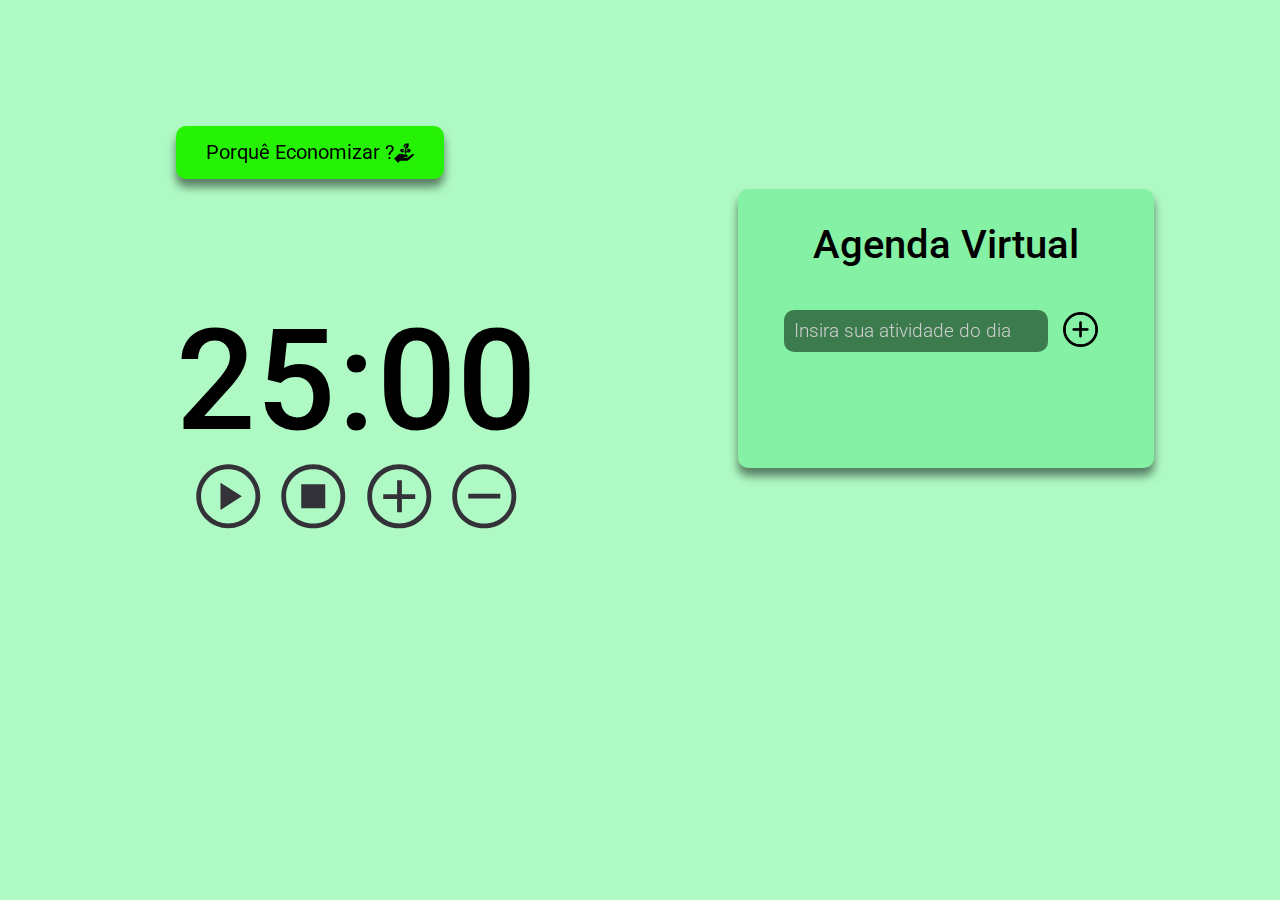
<file: UPX/agenda/index.html>
<!DOCTYPE html>
<html lang="en">

<head>
    <link rel="preconnect" href="https://fonts.googleapis.com">
    <link rel="preconnect" href="https://fonts.gstatic.com" crossorigin>

    <meta charset="UTF-8">
    <meta http-equiv="X-UA-Compatible" content="IE=edge">
    <meta name="viewport" content="width=device-width, initial-scale=1.0">

    <link href="https://fonts.googleapis.com/css2?family=Roboto:wght@100;300;500;700&display=swap" rel="stylesheet">
    <link rel="stylesheet" href="./styles.css">
    <title>EcoAgenda</title>
</head>

<body>
    <main>
        <div class="container">
           <a href="../pagina/pagina.html"><button id="modal-btn">
                    Porquê Economizar ?
                <img src="./assets/semeando.png" alt="semeando" height="20px" width="20px">
            </button></a>

            <div class="timer-container">
                <div id="timer">
                    <span id="minutes">25</span>
                    <span>:</span>
                    <span id="seconds">00</span>
                </div>
                <div class="btn-wrapper">
                    <button class="play"><img src="./assets/play.svg" alt="Botão play"></button>

                    <button class="pause hide">
                        <svg width="80" height="80" viewBox="0 0 64 64" fill="none" xmlns="http://www.w3.org/2000/svg">
                            <path fill-rule="evenodd" clip-rule="evenodd"
                                d="M6 32C6 17.6454 17.6454 6 32 6C46.3546 6 58 17.6454 58 32C58 46.3546 46.3546 58 32 58C17.6454 58 6 46.3546 6 32ZM32 10C19.8546 10 10 19.8546 10 32C10 44.1454 19.8546 54 32 54C44.1454 54 54 44.1454 54 32C54 19.8546 44.1454 10 32 10Z"
                                fill="#323238" />
                            <path fill-rule="evenodd" clip-rule="evenodd"
                                d="M26 22C27.1046 22 28 22.8954 28 24V40C28 41.1046 27.1046 42 26 42C24.8954 42 24 41.1046 24 40V24C24 22.8954 24.8954 22 26 22Z"
                                fill="#323238" />
                            <path fill-rule="evenodd" clip-rule="evenodd"
                                d="M38 22C39.1046 22 40 22.8954 40 24V40C40 41.1046 39.1046 42 38 42C36.8954 42 36 41.1046 36 40V24C36 22.8954 36.8954 22 38 22Z"
                                fill="#323238" />
                        </svg>
                    </button>

                    <button class="stop"><img src="./assets/stop.svg" alt="Botão Pausa"></button>

                    <button class="add"><img src="./assets/plus.svg" alt="Botão aumentar tempo"></button>

                    <button class="decrease"><img src="./assets/minus.svg" alt="Botão diminuir tempo"></button>
                </div>
            </div>
        </div>

        <div class='agenda'>
            <form>
                <h1>Agenda Virtual</h1>
                <label for="task">
                    <input type="text" id="task" name="task" placeholder="Insira sua atividade do dia">
                    <button class="addTask"><img src="./assets/add.png" alt=""></button>
                </label>
                <table id="task-table">
                    <tbody>
                    </tbody>
                </table>
            </form>
        </div>
    </main>

    <script src="./script.js"></script>
</body>

</html>
</file>
<file: UPX/agenda/styles.css>
* {
    margin: 0;
    padding: 0;
    box-sizing: border-box;
}

:root{
    font-size: 62.5%;

    --bright-green: #28FF05;
    --dark-green: #3B7B4D;
    --text-color: #323238;
    --light-green_0: #AFFAC4;
    --light-green_1: #85f1a4;
}

.hide {
    display: none;
}

body {
    padding: 12.6rem;

    min-height: 100vh;

    background-color: var(--light-green_0);
    font-family: 'Roboto', sans-serif;
}

button {
    background-color: transparent;
    border: none;
    cursor: pointer;
}

main{ 
    display: flex;
    align-items: center;
    justify-content: space-between;
}

#modal-btn{
    background-color: var(--bright-green);

    font-family: 'Roboto', sans-serif;
    font-size: 2rem;
    line-height: 23.44px;

    display: flex;
    align-items: center;
    justify-content: center;

    padding: 1.5rem 3rem;
    border-radius: 10px;

    margin-bottom: 12rem;

    filter: brightness(0.95);

    box-shadow: 0px 8px 10px rgba(0, 0, 0, 0.5);
}

#modal-btn:active{
    box-shadow: inset -4px 4px 0 #222;
    font-size: 1.8rem;
}
#modal-btn:hover{
    filter: brightness(1);
}
.container{ 
    margin-left: 5rem;
}

#timer span {
    font-family: 'Roboto', sans-serif;
    font-weight: 500;
    font-size: 14rem;
    line-height: 164.06px;
}

.btn-wrapper{
    display: flex;
    align-items: center;
    justify-content: space-evenly;
}

.agenda form {
    display: flex;
    flex-direction: column;
    align-items: center;
    justify-content: center;

    padding: 3.2rem 4.6rem 4.6rem 4.6rem;

    border-radius: 10px;

    background-color: var(--light-green_1);

    font-family: 'Roboto', sans-serif;

    box-shadow: 0px 8px 10px rgba(0, 0, 0, 0.5);
}

form h1{ 
    font-size: 4rem;
    font-weight: 500;

    margin-bottom: 4.2rem;
}

form label {
    display: flex;
    align-items: center;
    justify-content: space-between;
    gap: 1.5rem;

    width: 100%;

    margin-bottom: 7rem;
}

form label input { 
    width: 100%;

    background-color: var(--dark-green);

    color: #ffffff;
    font-size: 1.88rem;

    border: none;
    padding: 1rem;

    border-radius: 10px;
}

input::placeholder {
    font-family: 'Roboto', sans-serif;
    font-weight: 300;

    color: white;
    filter: brightness(0.8);
}

form label button img{
    margin-right: 1rem;
    height: 3.5rem;
    width: 3.5rem;
}


table {
    width: 100%;
    border-spacing: 0;
}

table tbody {
    background-color: var(--dark-green);
}

td {
    height: 3.6rem;
    padding: 1rem 2rem;

    font-size: 2rem;
    font-weight: 400;

    color: #ffffff;
    border-bottom: 3rem solid var(--light-green_1);
}

table tbody tr td:first-child
{
    border-radius: 0.25rem 0 0 0.25rem;
}

table tbody tr td:last-child
{
    border-radius: 0rem 0.25rem 0.25rem 0;
}
a{
    text-decoration: none;
}
</file>
